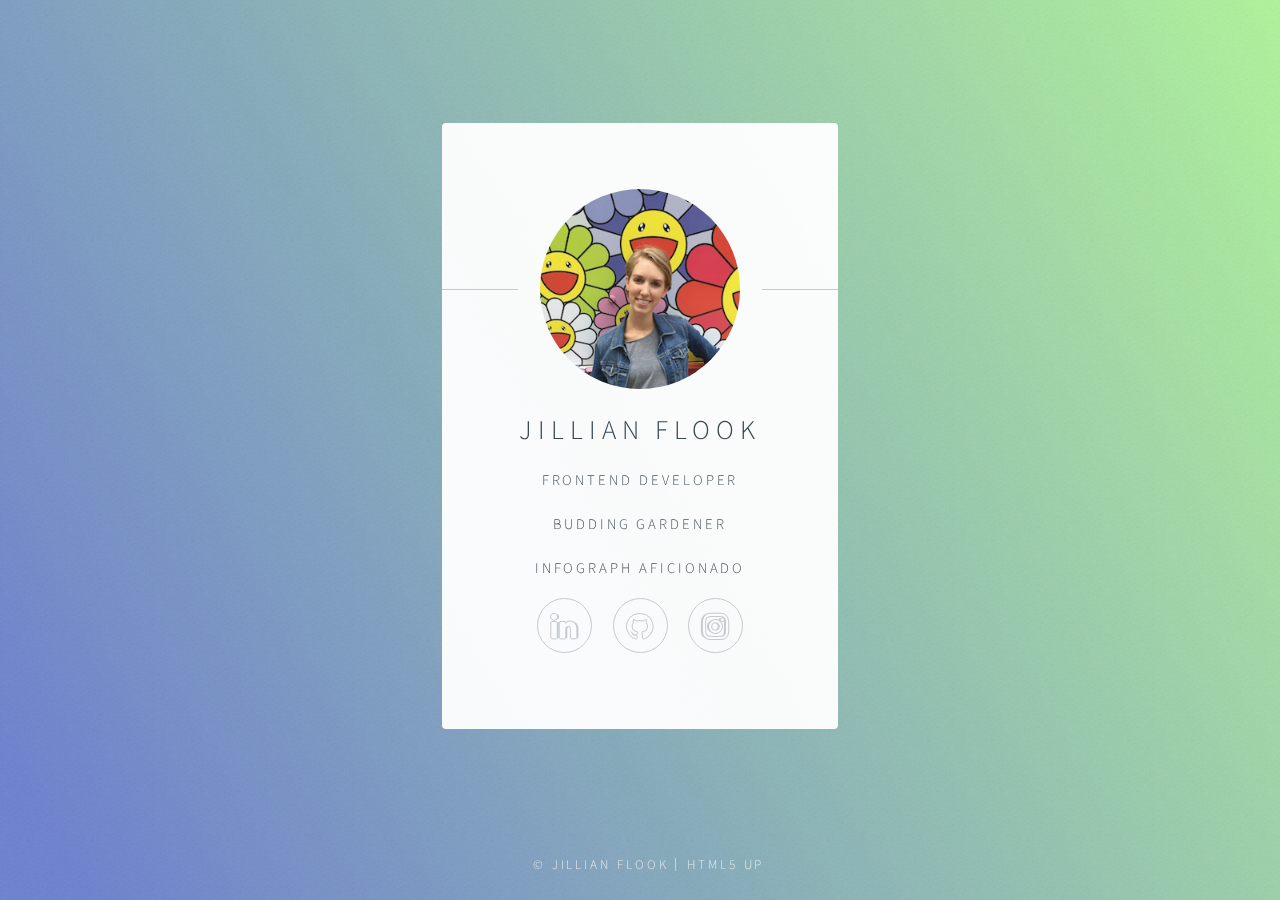
<file: index.html>
<!DOCTYPE HTML>
<!--
	Identity by HTML5 UP
	html5up.net | @ajlkn
	Free for personal and commercial use under the CCA 3.0 license (html5up.net/license)
-->
<html>
	<head>
		<title>Flook.works</title>
		<meta charset="utf-8" />
		<meta name="viewport" content="width=device-width, initial-scale=1, user-scalable=no" />
		<link rel="stylesheet" href="assets/css/main.css" />
		<noscript><link rel="stylesheet" href="assets/css/noscript.css" /></noscript>
	</head>
	<body class="is-preload">

		<!-- Wrapper -->
			<div id="wrapper">

				<!-- Main -->
					<section id="main">
						<header>
							<span class="avatar"><img src="images/flook.avatar.jpg" alt="Jillian Flook" /></span>
							<h1>Jillian Flook</h1>
							<p>Frontend Developer</p>
							<p>Budding Gardener </p>
							<p>Infograph Aficionado</p>
						</header>
						<footer>
							<ul class="icons">
								<li><a href="https://www.linkedin.com/in/jillian-flook/" class="fa-linkedin" target="_blank">LinkedIn</a></li>
								<li><a href="https://github.com/jflook10" class="fab fa-github" target="_blank">GitHub</a></li>
								<li><a href="https://www.instagram.com/centraltexasgardener/" class="fa-instagram" target="_blank">Instagram</a></li>
							</ul>
						</footer>
					</section>

				<!-- Footer -->
					<footer id="footer">
						<ul class="copyright">
							<li>&copy; Jillian Flook</li><li><a href="http://html5up.net">HTML5 UP</a></li>
						</ul>
					</footer>

			</div>

		<!-- Scripts -->
			<script>
				if ('addEventListener' in window) {
					window.addEventListener('load', function() { document.body.className = document.body.className.replace(/\bis-preload\b/, ''); });
					document.body.className += (navigator.userAgent.match(/(MSIE|rv:11\.0)/) ? ' is-ie' : '');
				}
			</script>

	</body>
</html>
</file>
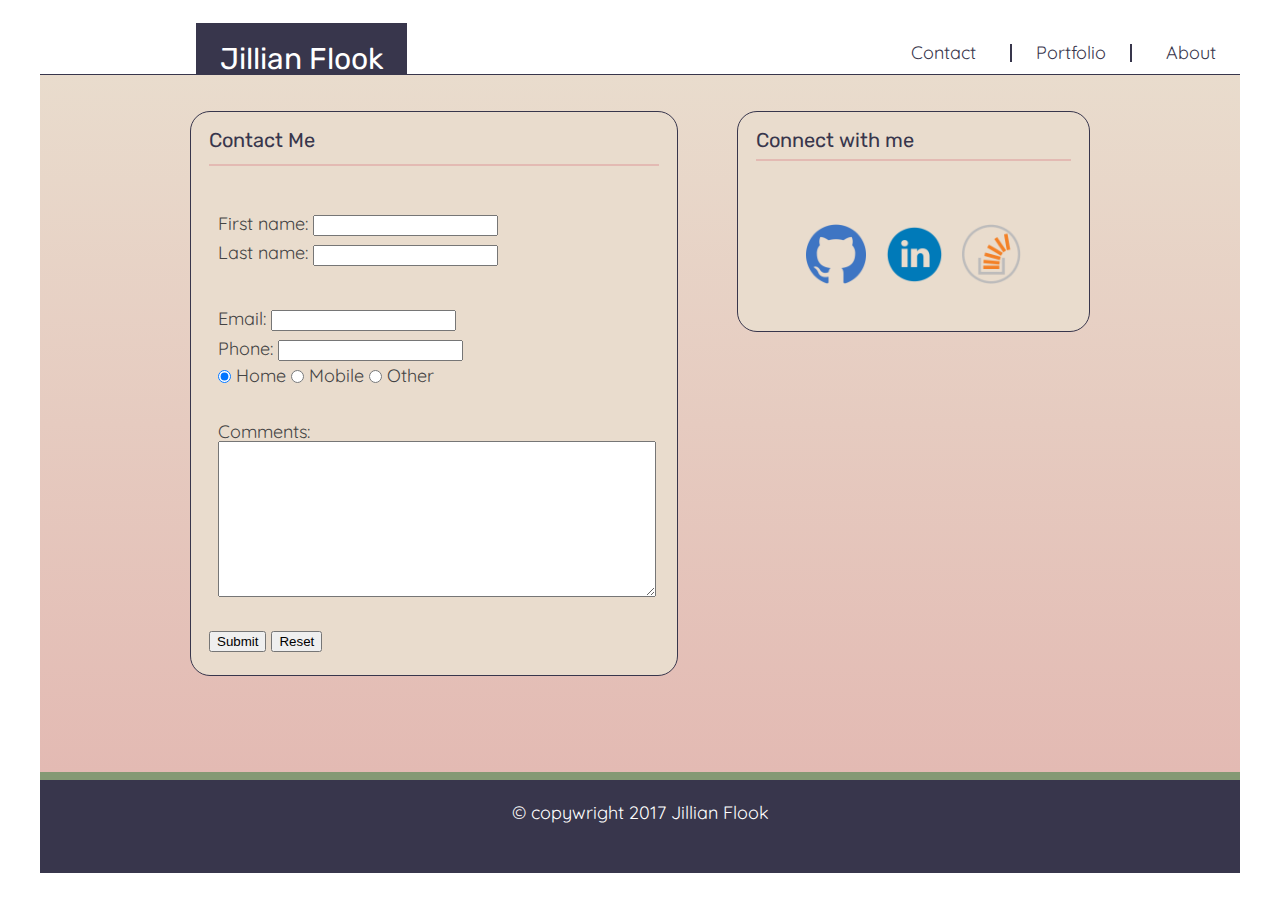
<file: contact.html>
<!DOCTYPE html>
<html lang="en">
<head>
	<meta charset="utf-8">
	<title>Jillian Flook</title>
	<link rel="stylesheet" type="text/css" href="assets/reset.css"> 
	<link href="https://fonts.googleapis.com/css?family=Quicksand|Rubik" rel="stylesheet">
	<link rel="stylesheet" type="text/css" href="assets/typeplate.css">
	<link rel="stylesheet" type="text/css" href="assets/style.css">
</head>
<body>

<!-- header with nav -->
<header>
	<nav>
		<h1>Jillian Flook</h1>
		<a href="index.html">About</a>
		<a href="portfolio.html" id="centerNavA">Portfolio</a>
		<a href="contact.html">Contact</a>
	</nav>
</header>



<!-- main section -->
<main>
	<div class="contentBox">
		<!-- Contact Section -->
		<section class="mainSection">
		<h2>Contact Me</h2>
		<form action="" method="post" autocomplete="on">
			<fieldset>
				First name:
	  				<input type="text" name="firstname"><br>
				Last name:
					<input type="text" name="lastname">
			</fieldset><br>
			
			<fieldset>
				Email:
					<input type="Email" name="formEmail"> <br>
				Phone:
					<input type="num" name="formPhone"> <br>
				  	<input type="radio" name="formPhone" value="homePhone" checked> Home
  					<input type="radio" name="formPhone" value="mobilePhone"> Mobile
  					<input type="radio" name="formPhone" value="otherPhone"> Other
			</fieldset><br>
			
			<fieldset>
					<label>Comments:</label><br>
					<textarea name="commentsForm" rows="10" maxlength="200" class="width100">
					</textarea>
			</fieldset><br>

			<input type="submit" name="submit">
			<input type="reset" name="reset">
		</form>
 		</section>

		<!-- Connect with me -->
		<aside class="connectWithMe">
			<h2>Connect with me</h2>
			<section >
				<a href="https://github.com/jflook10"><img src="assets/image/githubLogo.png" alt="Github image link"></a>
				<a href="https://www.linkedin.com/in/jillian-flook-16954558/"><img src="assets/image/linkedinLogo.png" alt="Linkedin image link"></a>
				<a href="http://stackoverflow.com/users/7443932/jflook"><img src="assets/image/stackoverflowLogo.png" alt="Stack Overflow image link"></a>
			</section>
		</aside> 
	</div>
</main>

<!-- footer -->
<footer>
	<p> &copy; copywright 2017 Jillian Flook </p>
</footer>

</body>
</html>
</file>
<file: assets/css/noscript.css>
/*
	Identity by HTML5 UP
	html5up.net | @ajlkn
	Free for personal and commercial use under the CCA 3.0 license (html5up.net/license)
*/

/* Basic */

	body:after {
		display: none;
	}

/* Main */

	#main {
		-moz-transform: none !important;
		-webkit-transform: none !important;
		-ms-transform: none !important;
		transform: none !important;
		opacity: 1 !important;
	}
</file>
<file: assets/typeplate.css>
@charset "UTF-8";
/*!
Typeplate : Starter Kit
URL ........... http://typeplate.com
Version ....... 3.0.2
Github ........ https://github.com/typeplate/starter-kit
Authors ....... Dennis Gaebel (@gryghostvisuals) & Zachary Kain (@zakkain)
License ....... Creative Commmons Attribution 3.0
License URL ... https://github.com/typeplate/starter-kit/blob/master/license.txt
*/
@font-face {
  font-family: "Ampersand";
  src: local("Georgia"), local("Garamond"), local("Palatino"), local("Book Antiqua");
  unicode-range: U+0026;
}

@font-face {
  font-family: "Ampersand";
  src: local("Georgia");
  unicode-range: U+270C;
}

.typl8-tera, .typl8-giga, .typl8-mega, h1, .typl8-alpha, h2, .typl8-beta, h3, .typl8-gamma, h4, .typl8-delta, h5, .typl8-epsilon, .typl8-zeta, h6 {
  text-rendering: optimizeLegibility;
  line-height: 1;
  margin-top: 0;
  color: #222;
}

blockquote + figcaption cite {
  display: block;
  font-size: inherit;
  text-align: right;
}

body {
  word-wrap: break-word;
}

pre code {
  word-wrap: normal;
}

html {
  font: normal 112.5% / 1.65 serif;
}

body {
  -webkit-hyphens: auto;
  -ms-hyphens: auto;
  hyphens: auto;
  color: #444;
}

.typl8-tera {
  font-size: 6.5em;
  margin-bottom: 3.93939rem;
}

.typl8-giga {
  font-size: 5em;
  margin-bottom: 3.0303rem;
}

.typl8-mega, h1 {
  font-size: 4em;
  margin-bottom: 2.42424rem;
}

.typl8-alpha, h2 {
  font-size: 3.33333em;
  margin-bottom: 2.0202rem;
}

.typl8-beta, h3 {
  font-size: 2.66667em;
  margin-bottom: 1.61616rem;
}

.typl8-gamma, h4 {
  font-size: 2em;
  margin-bottom: 1.21212rem;
}

.typl8-delta, h5 {
  font-size: 1.33333em;
  margin-bottom: 0.80808rem;
}

.typl8-epsilon {
  font-size: 1.16667em;
  margin-bottom: 0.70707rem;
}

.typl8-zeta, h6 {
  font-size: 1em;
  margin-bottom: 0.60606rem;
}

p {
  margin: auto auto 1.5rem;
}

p + p {
  text-indent: 1.5rem;
  margin-top: -1.5rem;
}

small {
  font-size: 65%;
}

input,
abbr,
acronym,
blockquote,
code,
kbd,
q,
samp,
var {
  -webkit-hyphens: none;
  -ms-hyphens: none;
  hyphens: none;
}

pre {
  white-space: pre;
}

pre code {
  white-space: -moz-pre-wrap;
  white-space: pre-wrap;
}

code {
  white-space: pre;
  font-family: monospace;
}

abbr {
  -webkit-font-variant: small-caps;
  -moz-font-variant: small-caps;
  -ms-font-variant: small-caps;
  font-variant: small-caps;
  font-weight: 600;
  text-transform: lowercase;
  color: gray;
}

abbr[title]:hover {
  cursor: help;
}

.typl8-drop-cap:first-letter {
  float: left;
  margin: 10px 10px 0 0;
  padding: 0 20px;
  font-size: 4em;
  font-family: inherit;
  line-height: 1;
  text-indent: 0;
  background: transparent;
  color: inherit;
}

p + .typl8-drop-cap {
  text-indent: 0;
  margin-top: 0;
}

/**
 * Lining Definition Style Markup
 *
  <dl class="typl8-lining">
    <dt><b></b></dt>
    <dd></dd>
  </dl>
 *
 * Extend this object into your markup.
 *
 */
.typl8-lining dt,
.typl8-lining dd {
  display: inline;
  margin: 0;
}

.typl8-lining dt + dt:before,
.typl8-lining dd + dt:before {
  content: "\A";
  white-space: pre;
}

.typl8-lining dd + dd:before {
  content: ", ";
}

.typl8-lining dd:before {
  content: ": ";
  margin-left: -0.2rem;
}

/**
 * Dictionary Definition Style Markup
 *
  <dl class="typl8-dictionary-style">
    <dt><b></b></dt>
    <dd></dd>
  </dl>
 *
 * Extend this object into your markup.
 *
 */
.typl8-dictionary-style dt {
  display: inline;
  counter-reset: definitions;
}

.typl8-dictionary-style dt + dt:before {
  content: ", ";
  margin-left: -0.2rem;
}

.typl8-dictionary-style dd {
  display: block;
  counter-increment: definitions;
}

.typl8-dictionary-style dd:before {
  content: counter(definitions, decimal) ". ";
}

/**
 * Blockquote Markup
 *
    <figure>
      <blockquote cite="">
        <p></p>
      </blockquote>
      <figcaption>
        <cite>
          <small><a href=""></a></small>
        </cite>
      </figcaption>
    </figure>
 *
 * Extend this object into your markup.
 *
 */
/**
 * Pull Quotes Markup
 *
  <aside class="typl8-pull-quote">
    <blockquote>
      <p></p>
    </blockquote>
  </aside>
 *
 * Extend this object into your custom stylesheet.
 *
 */
.typl8-pull-quote {
  position: relative;
  padding: 1em;
}

.typl8-pull-quote:before, .typl8-pull-quote:after {
  height: 1em;
  opacity: 0.5;
  position: absolute;
  font-size: 4em;
  color: #dc976e;
}

.typl8-pull-quote:before {
  content: '“';
  top: 0;
  left: 0;
}

.typl8-pull-quote:after {
  content: '”';
  bottom: 0;
  right: 0;
}

/**
 * Figures Markup
 *
  <figure>
    <figcaption>
      <strong>Fig. X.X | </strong><cite title=""></cite>
    </figcaption>
  </figure>
 *
 * Extend this object into your markup.
 *
 */
/**
 * Footnote Markup : Replace 'X' with your unique number for each footnote
 *
  <article>
    <p><sup><a href="#fn-itemX" id="fn-returnX"></a></sup></p>
    <footer>
      <ol class="foot-notes">
        <li id="fn-itemX"><a href="#fn-returnX">↩</a></li>
      </ol>
    </footer>
  </article>
 *
 * Extend this object into your markup.
 *
 */
</file>
<file: assets/style.css>
html {
	height: 100%;
	margin: 0px;
}

body {
	margin: auto;
	padding: 0px;
	font-family: 'Quicksand', sans-serif;
	max-width: 1200px;
	height: 100%;
}

/*Header & nav styling */
header {
	margin: 20px 0px 0px 0px;
	padding-top: 2%;
	overflow: hidden;
}

h1 {
	padding: 1.5% 2% 0 2%;
	margin-left: 13%;
	background: #38364C;
	color: white;
	display: inline;
	font-family: 'Rubik', sans-serif;
	font-size: 30px;
}

nav {
	display: inline;
	margin-right: 20px;
}

nav a {
	padding-left: 2%;
	padding-right: 2%;
	float: right;
	color: #38364C;
	font-size: 18px;
	text-decoration: none;
}

/*could turn hr into vr instead of using border property */
#centerNavA {
	border-left: 2px solid #38364C;
	border-right: 2px solid #38364C;
	margin: 0px 10px;
}

nav a:hover {
	font-size: 20px;
	font-weight: bold;
}

nav a:active {
	border: 2px solid #38364c;
	border-radius: 25px
}

nav a:visited {
	color: #3d2a4c;
}





/*header styles */ 

h2{
	font-family: 'Rubik', sans-serif;
	font-size: 20px;
	color: #38364C;
	padding-bottom: 3%;
	border-bottom: 2px solid #e3bab3;

}


/* Main body style */
main {
	background: #e9dccd;
	background: linear-gradient(#e9dccd, #e3bab3);
	padding: 3%;
	padding-bottom: 8%;
	overflow: auto;
	border-top: 1px solid #38364C;
}

.contentBox {
	max-width: 900px;
	margin: auto;
}

/* Main style section for all pages*/
.mainSection {
	padding: 2%;
	width: 50%;
	background: #e9dccd;
	border: 1px solid #38364C;
	border-radius: 20px;
	float: left;
}


/* Index.html about profile photo */
#aboutPhoto{
	max-height: 230px;
	display: inline-block;
	float: left;
	padding-right: 20px;
}


/* portfolio.html styling on the main section */
.alignCenter{
	text-align: center;
}

.portfolioSection{
	position: relative;
	width: 150px;
	display: inline-block;
	margin: 3%;
}

/* h3 portfolio styling */
h3.portfolioText {
	font-size: 18px;
	font-family: 'Rubik', sans-serif;
	color: #fff;
	background: #849974; 
	position: absolute;
	bottom: 0px;
	width: 100%;
	text-align: center;
}

/* image styling */
.portfolioImg {

}

/*Contact me section */
.connectWithMe {
	padding: 2%;
	width: 35%;
	background: #e9dccd;
	border: 1px solid #38364C;
	border-radius: 20px;
	float: right;
}

.connectWithMe img {
	width: 60px;
	height: 60px;
	margin: auto;
	padding: 2%;
}

.connectWithMe section {
	padding: 20px 0px;
	margin: auto;
	text-align: center;
}

/* Contact.html form styling */
fieldset {
	padding: 2%;
}

.width100 {
	width: 100%;
}

input {
	margin: 1% 0;
}


/*Footer */
footer {
	padding: 2%;
	background: #38364C;
	border-top: #849974 solid 8px;
	text-align: center;
	color: #fff;
}
</file>
<file: assets/css/main.css>
@import url(font-awesome.min.css);
@import url("https://fonts.googleapis.com/css?family=Source+Sans+Pro:300");

/*
	Identity by HTML5 UP
	html5up.net | @ajlkn
	Free for personal and commercial use under the CCA 3.0 license (html5up.net/license)
*/

/* Icon (alt) */

	html, body, div, span, applet, object,
	iframe, h1, h2, h3, h4, h5, h6, p, blockquote,
	pre, a, abbr, acronym, address, big, cite,
	code, del, dfn, em, img, ins, kbd, q, s, samp,
	small, strike, strong, sub, sup, tt, var, b,
	u, i, center, dl, dt, dd, ol, ul, li, fieldset,
	form, label, legend, table, caption, tbody,
	tfoot, thead, tr, th, td, article, aside,
	canvas, details, embed, figure, figcaption,
	footer, header, hgroup, menu, nav, output, ruby,
	section, summary, time, mark, audio, video {
		margin: 0;
		padding: 0;
		border: 0;
		font-size: 100%;
		font: inherit;
		vertical-align: baseline;
	}

	article, aside, details, figcaption, figure,
	footer, header, hgroup, menu, nav, section {
		display: block;
	}

	body {
		line-height: 1;
	}

	ol, ul {
		list-style: none;
	}

	blockquote, q {
		quotes: none;
	}

		blockquote:before, blockquote:after, q:before, q:after {
			content: '';
			content: none;
		}

	table {
		border-collapse: collapse;
		border-spacing: 0;
	}

	body {
		-webkit-text-size-adjust: none;
	}

	mark {
		background-color: transparent;
		color: inherit;
	}

	input::-moz-focus-inner {
		border: 0;
		padding: 0;
	}

	input, select, textarea {
		-moz-appearance: none;
		-webkit-appearance: none;
		-ms-appearance: none;
		appearance: none;
	}

/* Basic */

	@media screen and (max-width: 480px) {

		html, body {
			min-width: 320px;
		}

	}

	html {
		box-sizing: border-box;
	}

	*, *:before, *:after {
		box-sizing: inherit;
	}

	body.is-preload *, body.is-preload *:before, body.is-preload *:after {
		-moz-animation: none !important;
		-webkit-animation: none !important;
		-ms-animation: none !important;
		animation: none !important;
		-moz-transition: none !important;
		-webkit-transition: none !important;
		-ms-transition: none !important;
		transition: none !important;
	}

	html {
		height: 100%;
	}

	body {
		height: 100%;
		background-color: #ffffff;
		background-image: url("images/overlay.png"), -moz-linear-gradient(60deg, rgba(111, 129, 207, 1) 5%, rgba(180, 248, 153, 1)), url("../../images/bg.jpg");
		background-image: url("images/overlay.png"), -webkit-linear-gradient(60deg, rgba(111, 129, 207, 1) 5%, rgba(180, 248, 153, 1)), url("../../images/bg.jpg");
		background-image: url("images/overlay.png"), -ms-linear-gradient(60deg, rgba(111, 129, 207, 1) 5%, rgba(180, 248, 153, 1)), url("../../images/bg.jpg");
		background-image: url("images/overlay.png"), linear-gradient(60deg, rgba(111, 129, 207, 1) 5%, rgba(180, 248, 153, 1)), url("../../images/bg.jpg");
		background-repeat: repeat,			no-repeat,			no-repeat;
		background-size: 100px 100px, cover,				cover;
		background-position: top left,		center center,		bottom center;
		background-attachment: fixed,			fixed,				fixed;
	}

		body:after {
			content: '';
			display: block;
			position: fixed;
			top: 0;
			left: 0;
			width: 100%;
			height: inherit;
			opacity: 0;
			z-index: 1;
			background-color: #ffffff;
			background-image: url("images/overlay.png"), -moz-linear-gradient(60deg, rgba(255, 165, 150, 0.5) 5%, rgba(0, 228, 255, 0.35));
			background-image: url("images/overlay.png"), -webkit-linear-gradient(60deg, rgba(255, 165, 150, 0.5) 5%, rgba(0, 228, 255, 0.35));
			background-image: url("images/overlay.png"), -ms-linear-gradient(60deg, rgba(255, 165, 150, 0.5) 5%, rgba(0, 228, 255, 0.35));
			background-image: url("images/overlay.png"), linear-gradient(60deg, rgba(255, 165, 150, 0.5) 5%, rgba(0, 228, 255, 0.35));
			background-repeat: repeat,			no-repeat;
			background-size: 100px 100px, cover;
			background-position: top left,		center center;
			-moz-transition: opacity 1.75s ease-out;
			-webkit-transition: opacity 1.75s ease-out;
			-ms-transition: opacity 1.75s ease-out;
			transition: opacity 1.75s ease-out;
		}

		body.is-preload:after {
			opacity: 1;
		}

/* Type */

	body, input, select, textarea {
		color: #414f57;
		font-family: "Source Sans Pro", Helvetica, sans-serif;
		font-size: 14pt;
		font-weight: 300;
		line-height: 2;
		letter-spacing: 0.2em;
		text-transform: uppercase;
	}

		@media screen and (max-width: 1680px) {

			body, input, select, textarea {
				font-size: 11pt;
			}

		}

		@media screen and (max-width: 480px) {

			body, input, select, textarea {
				font-size: 10pt;
				line-height: 1.75;
			}

		}

	a {
		-moz-transition: color 0.2s ease, border-color 0.2s ease;
		-webkit-transition: color 0.2s ease, border-color 0.2s ease;
		-ms-transition: color 0.2s ease, border-color 0.2s ease;
		transition: color 0.2s ease, border-color 0.2s ease;
		color: inherit;
		text-decoration: none;
	}

		a:before {
			-moz-transition: color 0.2s ease, text-shadow 0.2s ease;
			-webkit-transition: color 0.2s ease, text-shadow 0.2s ease;
			-ms-transition: color 0.2s ease, text-shadow 0.2s ease;
			transition: color 0.2s ease, text-shadow 0.2s ease;
		}

		a:hover {
			color: #6f82cd;
		}

	strong, b {
		color: #313f47;
	}

	em, i {
		font-style: italic;
	}

	p {
		margin: 0 0 1em 0;
	}

	h1, h2, h3, h4, h5, h6 {
		color: #313f47;
		line-height: 1.5;
		margin: 0 0 0.75em 0;
	}

		h1 a, h2 a, h3 a, h4 a, h5 a, h6 a {
			color: inherit;
			text-decoration: none;
		}

	h1 {
		font-size: 1.85em;
		letter-spacing: 0.22em;
		margin: 0 0 0.525em 0;
	}

	h2 {
		font-size: 1.25em;
	}

	h3 {
		font-size: 1em;
	}

	h4 {
		font-size: 1em;
	}

	h5 {
		font-size: 1em;
	}

	h6 {
		font-size: 1em;
	}

	@media screen and (max-width: 480px) {

		h1 {
			font-size: 1.65em;
		}

	}

	sub {
		font-size: 0.8em;
		position: relative;
		top: 0.5em;
	}

	sup {
		font-size: 0.8em;
		position: relative;
		top: -0.5em;
	}

	hr {
		border: 0;
		border-bottom: solid 1px #c8cccf;
		margin: 3em 0;
	}

/* Form */

	form {
		margin: 0 0 1.5em 0;
	}

		form > :last-child {
			margin-bottom: 0;
		}

		form > .fields {
			display: -moz-flex;
			display: -webkit-flex;
			display: -ms-flex;
			display: flex;
			-moz-flex-wrap: wrap;
			-webkit-flex-wrap: wrap;
			-ms-flex-wrap: wrap;
			flex-wrap: wrap;
			width: calc(100% + 2.25em);
			margin: -1.125em 0 1.5em -1.125em;
		}

			form > .fields > .field {
				-moz-flex-grow: 0;
				-webkit-flex-grow: 0;
				-ms-flex-grow: 0;
				flex-grow: 0;
				-moz-flex-shrink: 0;
				-webkit-flex-shrink: 0;
				-ms-flex-shrink: 0;
				flex-shrink: 0;
				padding: 1.125em 0 0 1.125em;
				width: calc(100% - 1.125em);
			}

				form > .fields > .field.half {
					width: calc(50% - 0.5625em);
				}

				form > .fields > .field.third {
					width: calc(100%/3 - 0.375em);
				}

				form > .fields > .field.quarter {
					width: calc(25% - 0.28125em);
				}

		@media screen and (max-width: 480px) {

			form > .fields {
				width: calc(100% + 2.25em);
				margin: -1.125em 0 1.5em -1.125em;
			}

				form > .fields > .field {
					padding: 1.125em 0 0 1.125em;
					width: calc(100% - 1.125em);
				}

					form > .fields > .field.half {
						width: calc(100% - 1.125em);
					}

					form > .fields > .field.third {
						width: calc(100% - 1.125em);
					}

					form > .fields > .field.quarter {
						width: calc(100% - 1.125em);
					}

		}

	label {
		color: #313f47;
		display: block;
		font-size: 0.9em;
		margin: 0 0 0.75em 0;
	}

	input[type="text"],
	input[type="password"],
	input[type="email"],
	input[type="tel"],
	select,
	textarea {
		-moz-appearance: none;
		-webkit-appearance: none;
		-ms-appearance: none;
		appearance: none;
		border-radius: 4px;
		border: solid 1px #c8cccf;
		color: inherit;
		display: block;
		outline: 0;
		padding: 0 1em;
		text-decoration: none;
		width: 100%;
	}

		input[type="text"]:invalid,
		input[type="password"]:invalid,
		input[type="email"]:invalid,
		input[type="tel"]:invalid,
		select:invalid,
		textarea:invalid {
			box-shadow: none;
		}

		input[type="text"]:focus,
		input[type="password"]:focus,
		input[type="email"]:focus,
		input[type="tel"]:focus,
		select:focus,
		textarea:focus {
			border-color: #6f82cd;
		}

	select {
		background-image: url("data:image/svg+xml;charset=utf8,%3Csvg xmlns='http://www.w3.org/2000/svg' width='40' height='40' preserveAspectRatio='none' viewBox='0 0 40 40'%3E%3Cpath d='M9.4,12.3l10.4,10.4l10.4-10.4c0.2-0.2,0.5-0.4,0.9-0.4c0.3,0,0.6,0.1,0.9,0.4l3.3,3.3c0.2,0.2,0.4,0.5,0.4,0.9 c0,0.4-0.1,0.6-0.4,0.9L20.7,31.9c-0.2,0.2-0.5,0.4-0.9,0.4c-0.3,0-0.6-0.1-0.9-0.4L4.3,17.3c-0.2-0.2-0.4-0.5-0.4-0.9 c0-0.4,0.1-0.6,0.4-0.9l3.3-3.3c0.2-0.2,0.5-0.4,0.9-0.4S9.1,12.1,9.4,12.3z' fill='%23c8cccf' /%3E%3C/svg%3E");
		background-size: 1.25rem;
		background-repeat: no-repeat;
		background-position: calc(100% - 1rem) center;
		height: 2.75em;
		padding-right: 2.75em;
		text-overflow: ellipsis;
	}

		select option {
			color: #313f47;
			background: #ffffff;
		}

		select:focus::-ms-value {
			background-color: transparent;
		}

		select::-ms-expand {
			display: none;
		}

	input[type="text"],
	input[type="password"],
	input[type="email"],
	select {
		height: 2.75em;
	}

	textarea {
		padding: 0.75em 1em;
	}

	input[type="checkbox"],
	input[type="radio"] {
		-moz-appearance: none;
		-webkit-appearance: none;
		-ms-appearance: none;
		appearance: none;
		display: block;
		float: left;
		margin-right: -2em;
		opacity: 0;
		width: 1em;
		z-index: -1;
	}

		input[type="checkbox"] + label,
		input[type="radio"] + label {
			text-decoration: none;
			color: #414f57;
			cursor: pointer;
			display: inline-block;
			font-size: 1em;
			font-weight: 300;
			padding-left: 2.4em;
			padding-right: 0.75em;
			position: relative;
		}

			input[type="checkbox"] + label:before,
			input[type="radio"] + label:before {
				-moz-osx-font-smoothing: grayscale;
				-webkit-font-smoothing: antialiased;
				font-family: FontAwesome;
				font-style: normal;
				font-weight: normal;
				text-transform: none !important;
			}

			input[type="checkbox"] + label:before,
			input[type="radio"] + label:before {
				border-radius: 4px;
				border: solid 1px #c8cccf;
				content: '';
				display: inline-block;
				height: 1.65em;
				left: 0;
				line-height: 1.58125em;
				position: absolute;
				text-align: center;
				top: 0.15em;
				width: 1.65em;
			}

		input[type="checkbox"]:checked + label:before,
		input[type="radio"]:checked + label:before {
			color: #6f82cd;
			content: '\f00c';
		}

		input[type="checkbox"]:focus + label:before,
		input[type="radio"]:focus + label:before {
			border-color: #6f82cd;
		}

	input[type="checkbox"] + label:before {
		border-radius: 4px;
	}

	input[type="radio"] + label:before {
		border-radius: 100%;
	}

	::-webkit-input-placeholder {
		color: #616f77 !important;
		opacity: 1.0;
	}

	:-moz-placeholder {
		color: #616f77 !important;
		opacity: 1.0;
	}

	::-moz-placeholder {
		color: #616f77 !important;
		opacity: 1.0;
	}

	:-ms-input-placeholder {
		color: #616f77 !important;
		opacity: 1.0;
	}

/* Icon */

	.icon {
		text-decoration: none;
		position: relative;
		border-bottom: none;
	}

		.icon:before {
			-moz-osx-font-smoothing: grayscale;
			-webkit-font-smoothing: antialiased;
			font-family: FontAwesome;
			font-style: normal;
			font-weight: normal;
			text-transform: none !important;
		}

		.icon > .label {
			display: none;
		}

/* List */

	ol {
		list-style: decimal;
		margin: 0 0 1.5em 0;
		padding-left: 1.25em;
	}

		ol li {
			padding-left: 0.25em;
		}

	ul {
		list-style: disc;
		margin: 0 0 1.5em 0;
		padding-left: 1em;
	}

		ul li {
			padding-left: 0.5em;
		}

		ul.alt {
			list-style: none;
			padding-left: 0;
		}

			ul.alt li {
				border-top: solid 1px #c8cccf;
				padding: 0.5em 0;
			}

				ul.alt li:first-child {
					border-top: 0;
					padding-top: 0;
				}

	dl {
		margin: 0 0 1.5em 0;
	}

		dl dt {
			display: block;
			margin: 0 0 0.75em 0;
		}

		dl dd {
			margin-left: 1.5em;
		}

/* Actions */

	ul.actions {
		display: -moz-flex;
		display: -webkit-flex;
		display: -ms-flex;
		display: flex;
		cursor: default;
		list-style: none;
		margin-left: -0.75em;
		padding-left: 0;
	}

		ul.actions li {
			padding: 0 0 0 0.75em;
			vertical-align: middle;
		}

		ul.actions.special {
			-moz-justify-content: center;
			-webkit-justify-content: center;
			-ms-justify-content: center;
			justify-content: center;
			width: 100%;
			margin-left: 0;
		}

			ul.actions.special li:first-child {
				padding-left: 0;
			}

		ul.actions.stacked {
			-moz-flex-direction: column;
			-webkit-flex-direction: column;
			-ms-flex-direction: column;
			flex-direction: column;
			margin-left: 0;
		}

			ul.actions.stacked li {
				padding: 0.975em 0 0 0;
			}

				ul.actions.stacked li:first-child {
					padding-top: 0;
				}

		ul.actions.fit {
			width: calc(100% + 0.75em);
		}

			ul.actions.fit li {
				-moz-flex-grow: 1;
				-webkit-flex-grow: 1;
				-ms-flex-grow: 1;
				flex-grow: 1;
				-moz-flex-shrink: 1;
				-webkit-flex-shrink: 1;
				-ms-flex-shrink: 1;
				flex-shrink: 1;
				width: 100%;
			}

				ul.actions.fit li > * {
					width: 100%;
				}

			ul.actions.fit.stacked {
				width: 100%;
			}

		@media screen and (max-width: 480px) {

			ul.actions:not(.fixed) {
				-moz-flex-direction: column;
				-webkit-flex-direction: column;
				-ms-flex-direction: column;
				flex-direction: column;
				margin-left: 0;
				width: 100% !important;
			}

				ul.actions:not(.fixed) li {
					-moz-flex-grow: 1;
					-webkit-flex-grow: 1;
					-ms-flex-grow: 1;
					flex-grow: 1;
					-moz-flex-shrink: 1;
					-webkit-flex-shrink: 1;
					-ms-flex-shrink: 1;
					flex-shrink: 1;
					padding: 0.75em 0 0 0;
					text-align: center;
					width: 100%;
				}

					ul.actions:not(.fixed) li > * {
						width: 100%;
					}

					ul.actions:not(.fixed) li:first-child {
						padding-top: 0;
					}

					ul.actions:not(.fixed) li input[type="submit"],
					ul.actions:not(.fixed) li input[type="reset"],
					ul.actions:not(.fixed) li input[type="button"],
					ul.actions:not(.fixed) li button,
					ul.actions:not(.fixed) li .button {
						width: 100%;
					}

						ul.actions:not(.fixed) li input[type="submit"].icon:before,
						ul.actions:not(.fixed) li input[type="reset"].icon:before,
						ul.actions:not(.fixed) li input[type="button"].icon:before,
						ul.actions:not(.fixed) li button.icon:before,
						ul.actions:not(.fixed) li .button.icon:before {
							margin-left: -0.5rem;
						}

		}

/* Icons */

	ul.icons {
		cursor: default;
		list-style: none;
		padding-left: 0;
		margin-top: -0.675em;
	}

		ul.icons li {
			display: inline-block;
			padding: 0.675em 0.5em;
		}

			ul.icons li a {
				text-decoration: none;
				position: relative;
				display: block;
				width: 3.75em;
				height: 3.75em;
				border-radius: 100%;
				border: solid 1px #c8cccf;
				line-height: 3.75em;
				overflow: hidden;
				text-align: center;
				text-indent: 3.75em;
				white-space: nowrap;
			}

				ul.icons li a:before {
					-moz-osx-font-smoothing: grayscale;
					-webkit-font-smoothing: antialiased;
					font-family: FontAwesome;
					font-style: normal;
					font-weight: normal;
					text-transform: none !important;
				}

				ul.icons li a:before {
					color: #ffffff;
					text-shadow: 1.25px 0px 0px #c8cccf, -1.25px 0px 0px #c8cccf, 0px 1.25px 0px #c8cccf, 0px -1.25px 0px #c8cccf;
				}

				ul.icons li a:hover:before {
					text-shadow: 1.25px 0px 0px #6f82cd, -1.25px 0px 0px #6f82cd, 0px 1.25px 0px #6f82cd, 0px -1.25px 0px #6f82cd;
				}

				ul.icons li a:before {
					position: absolute;
					top: 0;
					left: 0;
					width: inherit;
					height: inherit;
					font-size: 1.85rem;
					line-height: inherit;
					text-align: center;
					text-indent: 0;
				}

				ul.icons li a:hover {
					border-color: #6f82cd;
				}

		@media screen and (max-width: 480px) {

			ul.icons li a:before {
				font-size: 1.5rem;
			}

		}

/* Button */

	input[type="submit"],
	input[type="reset"],
	input[type="button"],
	button,
	.button {
		-moz-appearance: none;
		-webkit-appearance: none;
		-ms-appearance: none;
		appearance: none;
		-moz-transition: background-color 0.2s ease-in-out, border-color 0.2s ease-in-out, color 0.2s ease-in-out;
		-webkit-transition: background-color 0.2s ease-in-out, border-color 0.2s ease-in-out, color 0.2s ease-in-out;
		-ms-transition: background-color 0.2s ease-in-out, border-color 0.2s ease-in-out, color 0.2s ease-in-out;
		transition: background-color 0.2s ease-in-out, border-color 0.2s ease-in-out, color 0.2s ease-in-out;
		display: inline-block;
		height: 2.75em;
		line-height: 2.75em;
		padding: 0 1.5em;
		background-color: transparent;
		border-radius: 4px;
		border: solid 1px #c8cccf;
		color: #414f57 !important;
		cursor: pointer;
		text-align: center;
		text-decoration: none;
		white-space: nowrap;
	}

		input[type="submit"]:hover,
		input[type="reset"]:hover,
		input[type="button"]:hover,
		button:hover,
		.button:hover {
			border-color: #6f82cd;
			color: #6f82cd !important;
		}

		input[type="submit"].icon,
		input[type="reset"].icon,
		input[type="button"].icon,
		button.icon,
		.button.icon {
			padding-left: 1.35em;
		}

			input[type="submit"].icon:before,
			input[type="reset"].icon:before,
			input[type="button"].icon:before,
			button.icon:before,
			.button.icon:before {
				margin-right: 0.5em;
			}

		input[type="submit"].fit,
		input[type="reset"].fit,
		input[type="button"].fit,
		button.fit,
		.button.fit {
			width: 100%;
		}

		input[type="submit"].small,
		input[type="reset"].small,
		input[type="button"].small,
		button.small,
		.button.small {
			font-size: 0.8em;
		}

		input[type="submit"].large,
		input[type="reset"].large,
		input[type="button"].large,
		button.large,
		.button.large {
			font-size: 1.35em;
		}

		input[type="submit"].disabled, input[type="submit"]:disabled,
		input[type="reset"].disabled,
		input[type="reset"]:disabled,
		input[type="button"].disabled,
		input[type="button"]:disabled,
		button.disabled,
		button:disabled,
		.button.disabled,
		.button:disabled {
			pointer-events: none;
			opacity: 0.5;
		}

/* Main */

	#main {
		-moz-transform-origin: 50% 50%;
		-webkit-transform-origin: 50% 50%;
		-ms-transform-origin: 50% 50%;
		transform-origin: 50% 50%;
		-moz-transform: rotateX(0deg);
		-webkit-transform: rotateX(0deg);
		-ms-transform: rotateX(0deg);
		transform: rotateX(0deg);
		-moz-transition: opacity 1s ease, -moz-transform 1s ease;
		-webkit-transition: opacity 1s ease, -webkit-transform 1s ease;
		-ms-transition: opacity 1s ease, -ms-transform 1s ease;
		transition: opacity 1s ease, transform 1s ease;
		padding: 4.5em 3em 3em 3em ;
		background: #ffffff;
		border-radius: 4px;
		cursor: default;
		max-width: 100%;
		opacity: 0.95;
		position: relative;
		text-align: center;
		width: 27em;
	}

		#main .avatar {
			position: relative;
			display: block;
			margin-bottom: 1.5em;
		}

			#main .avatar img {
				display: block;
				margin: 0 auto;
				border-radius: 100%;
				box-shadow: 0 0 0 1.5em #ffffff;
				max-width: 200px;
			}

			#main .avatar:before {
				content: '';
				display: block;
				position: absolute;
				top: 50%;
				left: -3em;
				width: calc(100% + 6em);
				height: 1px;
				z-index: -1;
				background: #c8cccf;
			}

		@media screen and (max-width: 480px) {

			#main {
				padding: 4em 2em 2.5em 2em ;
				width: 100%;
			}

				#main .avatar:before {
					left: -2em;
					width: calc(100% + 4em);
				}

		}

		body.is-preload #main {
			-moz-transform: rotateX(15deg);
			-webkit-transform: rotateX(15deg);
			-ms-transform: rotateX(15deg);
			transform: rotateX(15deg);
			opacity: 0;
		}

/* Footer */

	#footer {
		-moz-align-self: -moz-flex-end;
		-webkit-align-self: -webkit-flex-end;
		-ms-align-self: -ms-flex-end;
		align-self: flex-end;
		width: 100%;
		padding: 1.5em 0 0 0;
		color: rgba(255, 255, 255, 0.75);
		cursor: default;
		text-align: center;
	}

		#footer .copyright {
			margin: 0;
			padding: 0;
			font-size: 0.9em;
			list-style: none;
		}

			#footer .copyright li {
				display: inline-block;
				margin: 0 0 0 0.45em;
				padding: 0 0 0 0.85em;
				border-left: solid 1px rgba(255, 255, 255, 0.5);
				line-height: 1;
			}

				#footer .copyright li:first-child {
					border-left: 0;
				}

/* Wrapper */

	#wrapper {
		display: -moz-flex;
		display: -webkit-flex;
		display: -ms-flex;
		display: flex;
		-moz-align-items: center;
		-webkit-align-items: center;
		-ms-align-items: center;
		align-items: center;
		-moz-justify-content: space-between;
		-webkit-justify-content: space-between;
		-ms-justify-content: space-between;
		justify-content: space-between;
		-moz-flex-direction: column;
		-webkit-flex-direction: column;
		-ms-flex-direction: column;
		flex-direction: column;
		-moz-perspective: 1000px;
		-webkit-perspective: 1000px;
		-ms-perspective: 1000px;
		perspective: 1000px;
		position: relative;
		min-height: 100%;
		padding: 1.5em;
		z-index: 2;
	}

		#wrapper > * {
			z-index: 1;
		}

		#wrapper:before {
			content: '';
			display: block;
		}

		@media screen and (max-width: 360px) {

			#wrapper {
				padding: 0.75em;
			}

		}

		body.is-ie #wrapper {
			height: 100%;
		}
</file>
